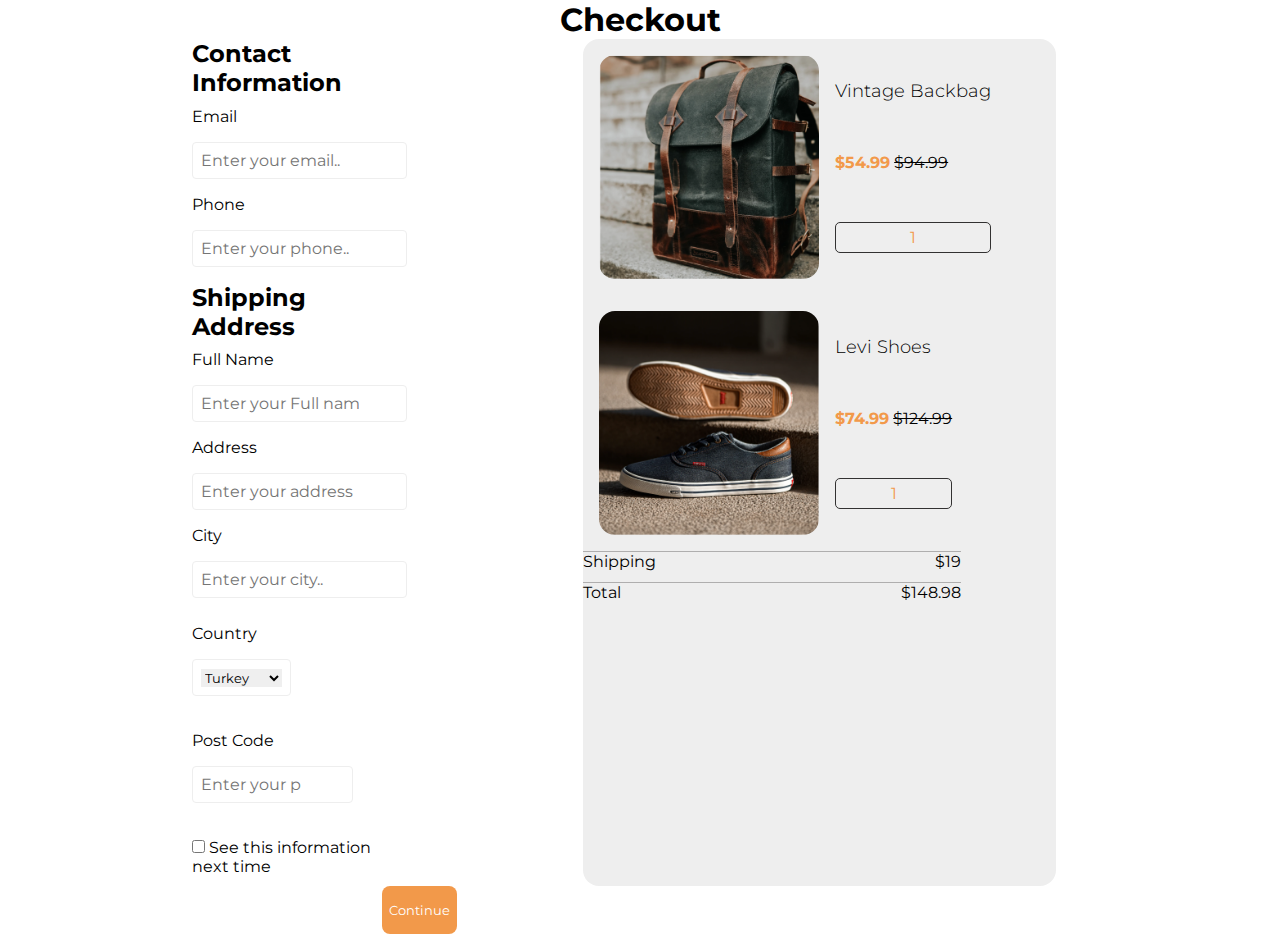
<file: index.html>
<!DOCTYPE html>
<html lang="en">
  <head>
    <meta charset="UTF-8" />
    <meta http-equiv="X-UA-Compatible" content="IE=edge" />
    <meta name="viewport" content="width=device-width, initial-scale=1.0" />
    <link
      rel="stylesheet"
      href="https://cdnjs.cloudflare.com/ajax/libs/font-awesome/6.1.1/css/all.min.css"
      integrity="sha512-KfkfwYDsLkIlwQp6LFnl8zNdLGxu9YAA1QvwINks4PhcElQSvqcyVLLD9aMhXd13uQjoXtEKNosOWaZqXgel0g=="
      crossorigin="anonymous"
      referrerpolicy="no-referrer"
    />
    <link rel="stylesheet" href="./solution/style.css" />
    <title>Checkout Form</title>
  </head>
  <body>
    <h1 id="checkout-title">Checkout</h1>
    <main>
      <form action="./result.html" method="post">
        <div id="contact-information" class="data-form">
          <h1>Contact Information</h1>
          <div class="campo">
            <label for="email">Email</label>
            <div class="input-field">
              <i class="fa-solid fa-envelope" aria-hidden="true"></i>
              <input
                type="email"
                name="email"
                id="email"
                placeholder="Enter your email.. "
                required
              />
            </div>
          </div>
          <div class="campo">
            <label for="phone">Phone</label>
            <div class="input-field">
              <i class="fa-solid fa-phone" aria-hidden="true"></i>
              <input
                type="tel"
                name="phone"
                id="phone"
                placeholder="Enter your phone.. "
                required
              />
            </div>
          </div>
        </div>
        <div id="shipping-address" class="data-form">
          <h1>Shipping Address</h1>
          <div class="campo">
            <label for="full-name">Full Name</label>
            <div class="input-field">
              <i class="fa-solid fa-user"></i>
              <input
                type="text"
                name="full-name"
                id="full-name"
                placeholder="Enter your Full name.."
                required
              />
            </div>
            <div class="campo">
              <label for="address">Address</label>
              <div class="input-field">
                <i class="fa-solid fa-house"></i>
                <input
                  type="text"
                  name="address"
                  id="address"
                  placeholder="Enter your address"
                  required
                />
              </div>
            </div>
            <div class="campo">
              <label for="city">City</label>
              <div class="input-field">
                <i class="fa-solid fa-city"></i>
                <input
                  type="text"
                  name="city"
                  id="city"
                  placeholder="Enter your city.."
                />
              </div>
            </div>
            <div class="campo" id="country-field">
              <label for="country">Country</label>
              <div class="input-field">
                <i class="fa-solid fa-earth-europe"></i>
                <select name="country" id="country" required>
                  <option value="Turkey">Turkey</option>
                  <option value="Germany">Germany</option>
                  <option value="USA">USA</option>
                  <option value="Canada">Canada</option>
                  <option value="UK">UK</option>
                </select>
              </div>
            </div>
            <div class="campo" id="postal-code-field">
              <label for="postal-code">Post Code</label>
              <div class="input-field">
                <i class="fa-solid fa-envelopes-bulk"></i>
                <input
                  type="number"
                  name="postCode"
                  id="postCode"
                  placeholder="Enter your postal code.."
                  required
                />
              </div>
            </div>
            <div class="campo">
              <input type="checkbox" name="reminder" id="user-reminder" />
              <label for="user-reminder">See this information next time</label>
            </div>
          </div>
        </div>
        <button id="btn-submit" type="submit">Continue</button>
      </form>
      <div class="product-preview">
        <div class="product-painel">
          <div class="product">
            <img src="./Images/photo1.png" alt="" />
            <div class="product-info">
              <h2>Vintage Backbag</h2>
              <p>
                <strong>$54.99</strong> <span><del> $94.99</del></span>
              </p>
              <div class="quantity-controller">
                <button><i class="fa-solid fa-minus"></i></button>
                <p>1</p>
                <button><i class="fa-solid fa-plus"></i></button>
              </div>
            </div>
          </div>
          <div class="product">
            <img src="./Images/photo2.png" alt="" />
            <div class="product-info">
              <h2>Levi Shoes</h2>
              <p>
                <strong>$74.99</strong> <span><del> $124.99</del></span>
              </p>
              <div class="quantity-controller">
                <button><i class="fa-solid fa-minus"></i></button>
                <p>1</p>
                <button><i class="fa-solid fa-plus"></i></button>
              </div>
            </div>
          </div>
          <div class="buy-detail" id="shipping">
            <p>Shipping</p>
            <p>$19</p>
          </div>
          <div class="buy-detail" id="total">
            <p>Total</p>
            <p>$148.98</p>
          </div>
        </div>
      </div>
    </main>
  </body>
</html>
</file>
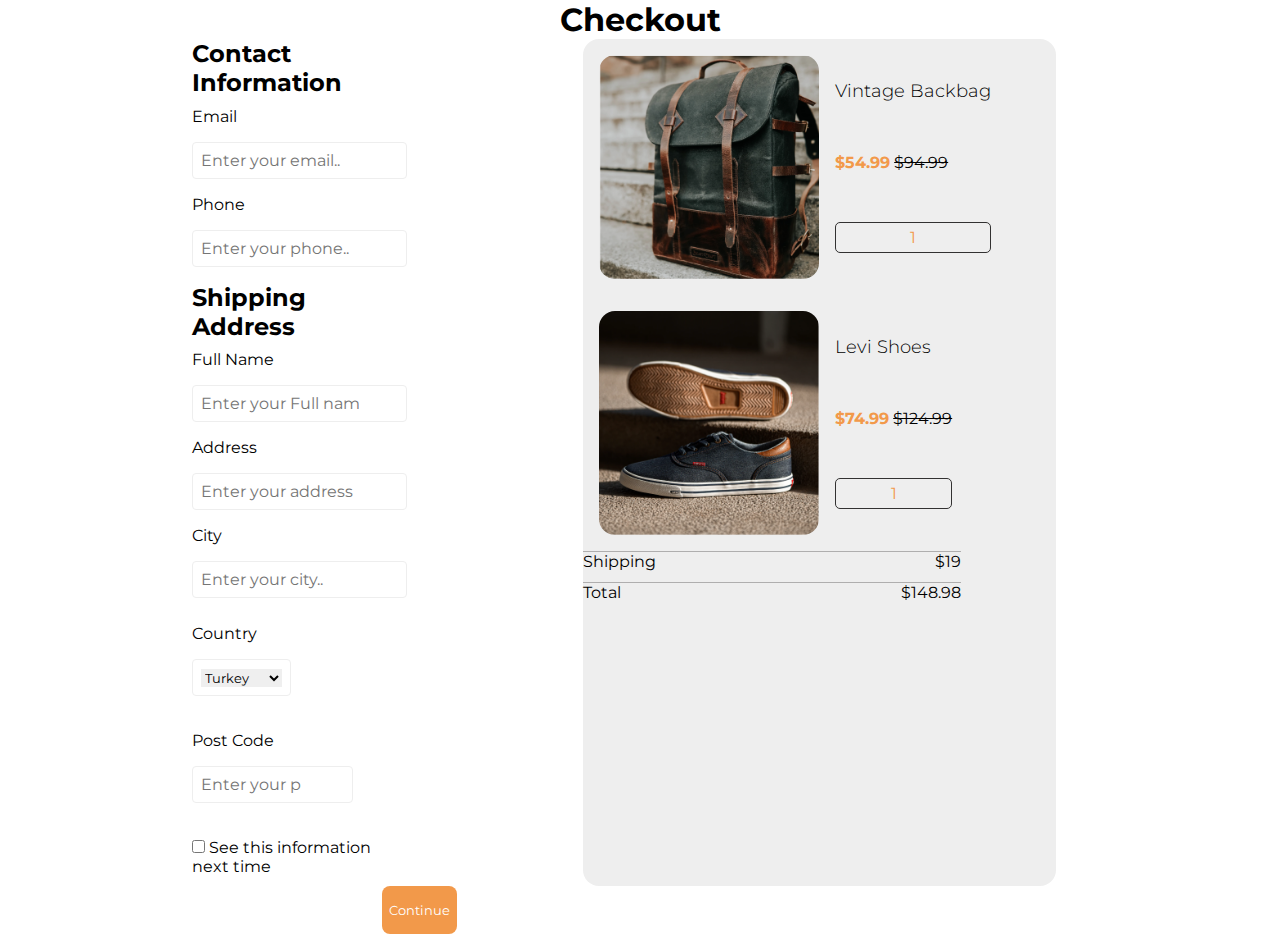
<file: solution/index.html>
<!DOCTYPE html>
<html lang="en">
  <head>
    <meta charset="UTF-8" />
    <meta http-equiv="X-UA-Compatible" content="IE=edge" />
    <meta name="viewport" content="width=device-width, initial-scale=1.0" />
    <link
      rel="stylesheet"
      href="https://cdnjs.cloudflare.com/ajax/libs/font-awesome/6.1.1/css/all.min.css"
      integrity="sha512-KfkfwYDsLkIlwQp6LFnl8zNdLGxu9YAA1QvwINks4PhcElQSvqcyVLLD9aMhXd13uQjoXtEKNosOWaZqXgel0g=="
      crossorigin="anonymous"
      referrerpolicy="no-referrer"
    />
    <link rel="stylesheet" href="style.css" />
    <title>Checkout Form</title>
  </head>
  <body>
    <h1 id="checkout-title">Checkout</h1>
    <main>
      <form action="./result.html" method="post">
        <div id="contact-information" class="data-form">
          <h1>Contact Information</h1>
          <div class="campo">
            <label for="email">Email</label>
            <div class="input-field">
              <i class="fa-solid fa-envelope" aria-hidden="true"></i>
              <input
                type="email"
                name="email"
                id="email"
                placeholder="Enter your email.. "
                required
              />
            </div>
          </div>
          <div class="campo">
            <label for="phone">Phone</label>
            <div class="input-field">
              <i class="fa-solid fa-phone" aria-hidden="true"></i>
              <input
                type="tel"
                name="phone"
                id="phone"
                placeholder="Enter your phone.. "
                required
              />
            </div>
          </div>
        </div>
        <div id="shipping-address" class="data-form">
          <h1>Shipping Address</h1>
          <div class="campo">
            <label for="full-name">Full Name</label>
            <div class="input-field">
              <i class="fa-solid fa-user"></i>
              <input
                type="text"
                name="full-name"
                id="full-name"
                placeholder="Enter your Full name.."
                required
              />
            </div>
            <div class="campo">
              <label for="address">Address</label>
              <div class="input-field">
                <i class="fa-solid fa-house"></i>
                <input
                  type="text"
                  name="address"
                  id="address"
                  placeholder="Enter your address"
                  required
                />
              </div>
            </div>
            <div class="campo">
              <label for="city">City</label>
              <div class="input-field">
                <i class="fa-solid fa-city"></i>
                <input
                  type="text"
                  name="city"
                  id="city"
                  placeholder="Enter your city.."
                />
              </div>
            </div>
            <div class="campo" id="country-field">
              <label for="country">Country</label>
              <div class="input-field">
                <i class="fa-solid fa-earth-europe"></i>
                <select name="country" id="country" required>
                  <option value="Turkey">Turkey</option>
                  <option value="Germany">Germany</option>
                  <option value="USA">USA</option>
                  <option value="Canada">Canada</option>
                  <option value="UK">UK</option>
                </select>
              </div>
            </div>
            <div class="campo" id="postal-code-field">
              <label for="postal-code">Post Code</label>
              <div class="input-field">
                <i class="fa-solid fa-envelopes-bulk"></i>
                <input
                  type="number"
                  name="postCode"
                  id="postCode"
                  placeholder="Enter your postal code.."
                  required
                />
              </div>
            </div>
            <div class="campo">
              <input type="checkbox" name="reminder" id="user-reminder" />
              <label for="user-reminder">See this information next time</label>
            </div>
          </div>
        </div>
        <button id="btn-submit" type="submit">Continue</button>
      </form>
      <div class="product-preview">
        <div class="product-painel">
          <div class="product">
            <img src="../Images/photo1.png" alt="" />
            <div class="product-info">
              <h2>Vintage Backbag</h2>
              <p>
                <strong>$54.99</strong> <span><del> $94.99</del></span>
              </p>
              <div class="quantity-controller">
                <button><i class="fa-solid fa-minus"></i></button>
                <p>1</p>
                <button><i class="fa-solid fa-plus"></i></button>
              </div>
            </div>
          </div>
          <div class="product">
            <img src="../Images/photo2.png" alt="" />
            <div class="product-info">
              <h2>Levi Shoes</h2>
              <p>
                <strong>$74.99</strong> <span><del> $124.99</del></span>
              </p>
              <div class="quantity-controller">
                <button><i class="fa-solid fa-minus"></i></button>
                <p>1</p>
                <button><i class="fa-solid fa-plus"></i></button>
              </div>
            </div>
          </div>
          <div class="buy-detail" id="shipping">
            <p>Shipping</p>
            <p>$19</p>
          </div>
          <div class="buy-detail" id="total">
            <p>Total</p>
            <p>$148.98</p>
          </div>
        </div>
      </div>
    </main>
  </body>
</html>
</file>
<file: solution/style.css>
@import url("https://fonts.googleapis.com/css2?family=Montserrat:ital,wght@0,100;0,200;0,300;0,400;0,500;0,600;0,700;0,800;0,900;1,100;1,200;1,300;1,400;1,500;1,600;1,700;1,800;1,900&display=swap");
* {
  margin: 0;
  padding: 0;
  box-sizing: border-box;
  font-family: "Montserrat", sans-serif;
}

h1 {
  text-align: center;
}

@media (max-width: 1449px) {
  main {
    display: grid;
    grid-template-columns: 40% 60%;
    width: 70%;
    margin-left: 15%;
  }
  main form {
    position: relative;
    width: 60%;
  }
  main form div.data-form h1 {
    text-align: left;
    font-size: 1.5rem;
  }
  main form div.data-form div.campo {
    margin: 0.6rem 0;
  }
  main form div.data-form div.campo label {
    padding: 2rem 0;
  }
  main form div.data-form div.campo div.input-field {
    border: 1px solid #eee;
    border-radius: 0.25rem;
    padding: 0.5rem;
    margin: 1rem 0;
  }
  main form div.data-form div.campo div.input-field i.fa-solid {
    opacity: 0.6;
  }
  main form div.data-form div.campo div.input-field input {
    border: none;
    outline: none;
    font-size: medium;
    width: 80%;
  }
  main form div.data-form div.campo div.input-field select {
    border: none;
    outline: none;
  }
  main form div.data-form div#country-field {
    display: inline-block;
  }
  main form div.data-form div#postal-code-field {
    display: inline-block;
    width: 75%;
  }
  main form button#btn-submit {
    border: none;
    border-radius: 0.5rem;
    width: 35%;
    padding: 1rem 0;
    background-color: #f2994a;
    color: #fff;
    position: absolute;
    right: 0;
    text-align: center;
    margin-right: -50px;
  }
  main div.product-preview {
    display: flex;
    justify-content: space-evenly;
  }
  main div.product-preview div.product-painel {
    background-color: #eee;
    display: flex;
    flex-direction: column;
    border-radius: 1rem;
  }
  main div.product-preview div.product-painel div.product {
    display: flex;
    gap: 1rem;
    margin: 1rem;
  }
  main div.product-preview div.product-painel div.product img {
    border-radius: 1rem;
    max-width: 50%;
    height: auto;
  }
  main div.product-preview div.product-painel div.product div.product-info {
    display: flex;
    flex-direction: column;
    justify-content: space-around;
  }
  main div.product-preview div.product-painel div.product div.product-info h2 {
    font-size: large;
    font-weight: 300;
  }
  main div.product-preview div.product-painel div.product div.product-info p {
    color: #f2994a;
  }
  main
    div.product-preview
    div.product-painel
    div.product
    div.product-info
    p
    span {
    color: black;
  }
  main
    div.product-preview
    div.product-painel
    div.product
    div.product-info
    div.quantity-controller {
    border: 1px solid rgb(50, 49, 49);
    border-radius: 5px;
    padding: 5px 0;
    display: flex;
    justify-content: space-evenly;
  }
  main
    div.product-preview
    div.product-painel
    div.product
    div.product-info
    div.quantity-controller
    button {
    background-color: rgb(175, 174, 174);
    border: none;
    border-radius: 0.25rem;
    text-align: center;
  }
  main div.product-preview div.product-painel div.buy-detail {
    display: flex;
    justify-content: space-between;
    width: 80%;
    border-top: 1px solid rgb(175, 174, 174);
    padding-bottom: 0.7rem;
  }
}
@media (max-width: 576px) {
  main {
    display: flex;
    flex-direction: column-reverse;
    align-items: center;
    justify-content: center;
    width: 70%;
    margin-left: 15%;
  }
  main form {
    position: relative;
    width: 60%;
  }
  main form div.data-form h1 {
    text-align: left;
    font-size: 1.5rem;
  }
  main form div.data-form div.campo {
    margin: 0.6rem 0;
  }
  main form div.data-form div.campo label {
    padding: 2rem 0;
  }
  main form div.data-form div.campo div.input-field {
    border: 1px solid #eee;
    border-radius: 0.25rem;
    padding: 0.5rem;
    margin: 1rem 0;
  }
  main form div.data-form div.campo div.input-field i.fa-solid {
    opacity: 0.6;
  }
  main form div.data-form div.campo div.input-field input {
    border: none;
    outline: none;
    font-size: medium;
    width: 80%;
  }
  main form div.data-form div.campo div.input-field select {
    border: none;
    outline: none;
  }
  main form div.data-form div#country-field {
    display: inline-block;
  }
  main form div.data-form div#postal-code-field {
    display: inline-block;
    width: 75%;
  }
  main form button#btn-submit {
    border: none;
    border-radius: 0.5rem;
    width: 25%;
    padding: 1rem 0;
    background-color: #f2994a;
    color: #fff;
    position: absolute;
    right: 0;
    text-align: center;
    margin-right: -50px;
  }
  main div.product-preview {
    display: flex;
    justify-content: space-evenly;
  }
  main div.product-preview div.product-painel {
    background-color: #eee;
    display: flex;
    flex-direction: column;
    border-radius: 1rem;
  }
  main div.product-preview div.product-painel div.product {
    display: flex;
    gap: 1rem;
    margin: 1rem;
  }
  main div.product-preview div.product-painel div.product img {
    border-radius: 1rem;
    max-width: 50%;
    height: auto;
  }
  main div.product-preview div.product-painel div.product div.product-info {
    display: flex;
    flex-direction: column;
    justify-content: space-around;
  }
  main div.product-preview div.product-painel div.product div.product-info h2 {
    font-size: large;
    font-weight: 300;
  }
  main div.product-preview div.product-painel div.product div.product-info p {
    color: #f2994a;
  }
  main
    div.product-preview
    div.product-painel
    div.product
    div.product-info
    p
    span {
    color: black;
  }
  main
    div.product-preview
    div.product-painel
    div.product
    div.product-info
    div.quantity-controller {
    border: 1px solid rgb(50, 49, 49);
    border-radius: 5px;
    padding: 5px 0;
    display: flex;
    justify-content: space-evenly;
  }
  main
    div.product-preview
    div.product-painel
    div.product
    div.product-info
    div.quantity-controller
    button {
    background-color: rgb(175, 174, 174);
    border: none;
    border-radius: 0.25rem;
    text-align: center;
  }
  main div.product-preview div.product-painel div.buy-detail {
    display: flex;
    justify-content: space-between;
    width: 80%;
    border-top: 1px solid rgb(175, 174, 174);
    padding-bottom: 0.7rem;
  }
}

/*# sourceMappingURL=style.css.map */
</file>
